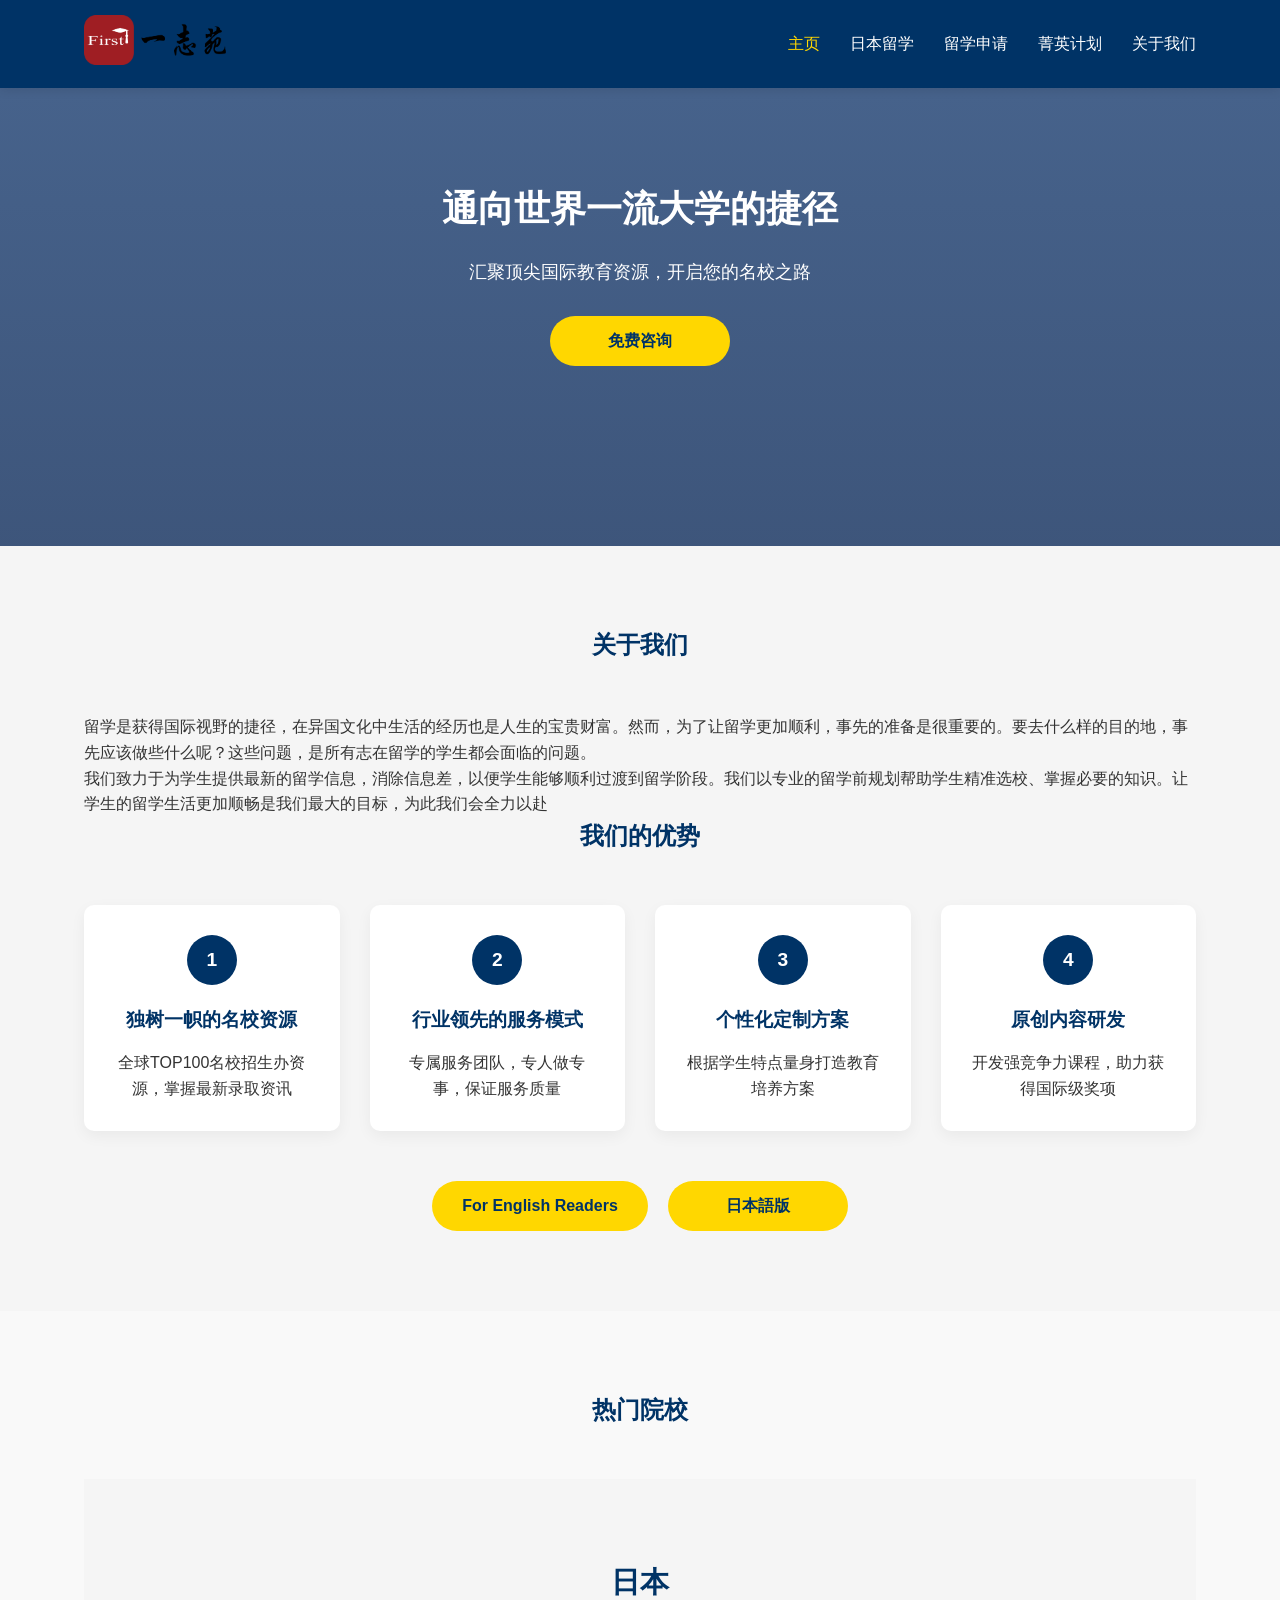
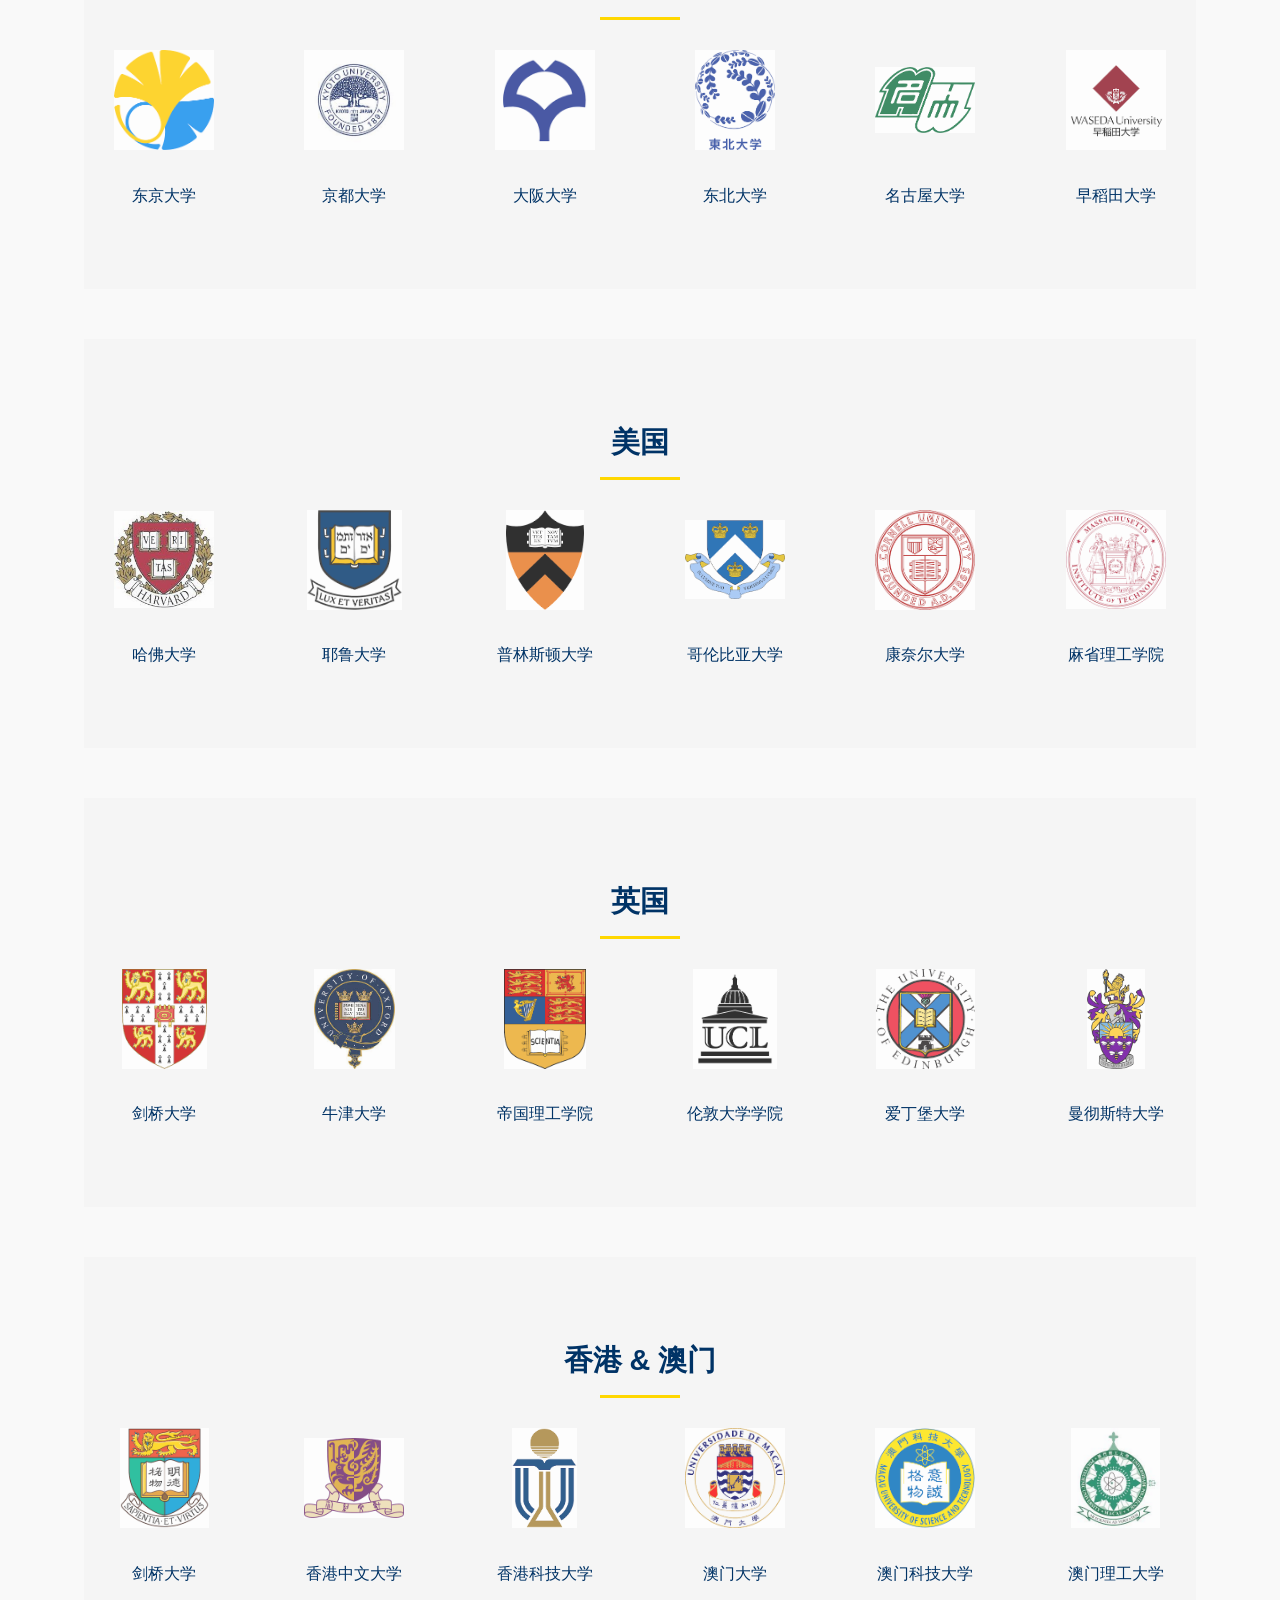
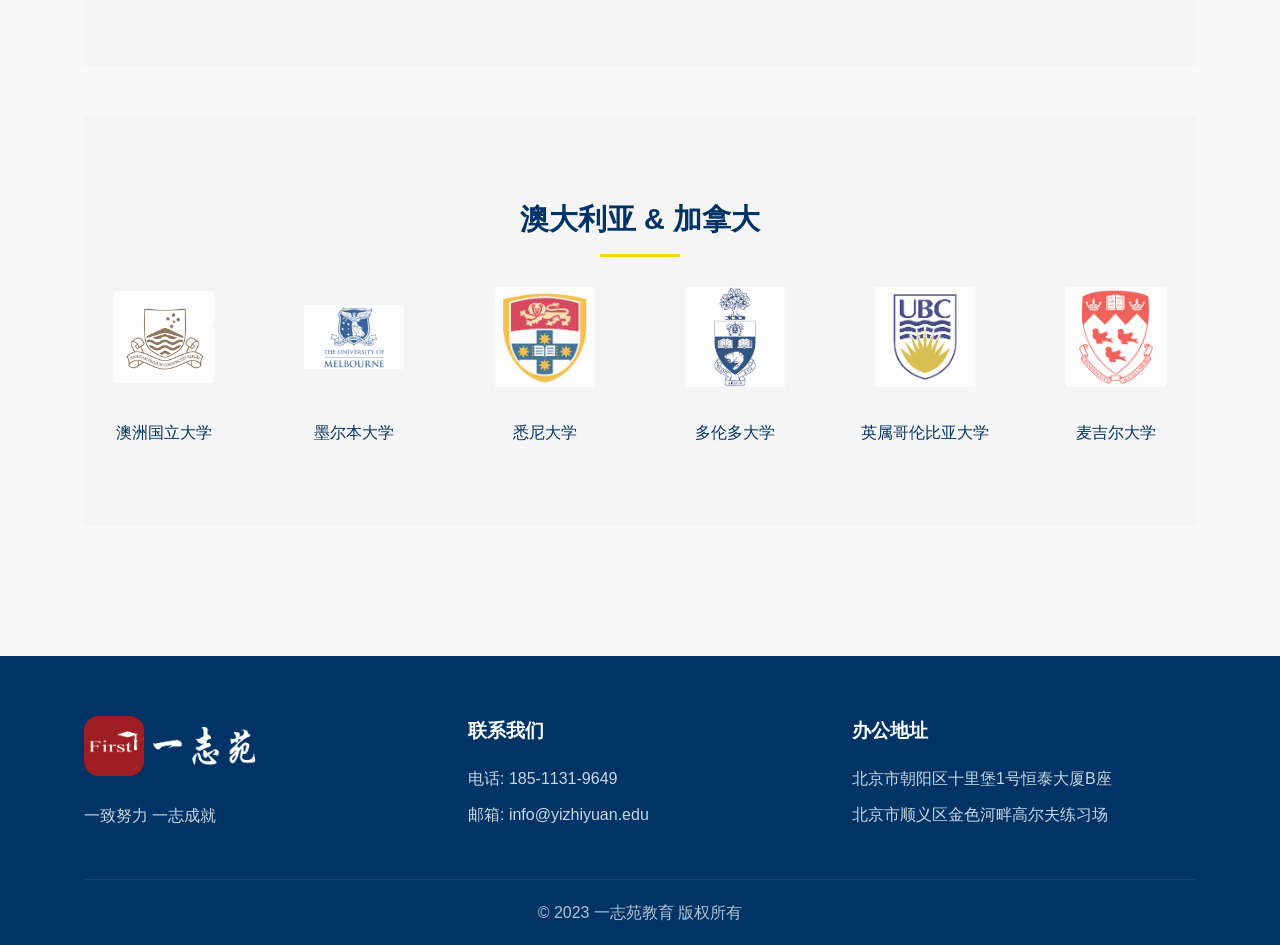
<file: index.html>
<!DOCTYPE html>
<html lang="zh-CN">
<head>
    <meta charset="UTF-8">
    <meta name="viewport" content="width=device-width, initial-scale=1.0">
    <title>一志苑教育 - 通向世界一流大学的捷径</title>
    <link rel="stylesheet" href="styles.css">
</head>
<body>
    <!-- 导航栏 -->
    <nav class="navbar">
        <div class="container">
            <a href="index.html" class="logo">
                <img src="images/logo.png" alt="一志苑教育">
            </a>
            <ul class="nav-links">
                <li><a href="index.html" class="active">主页</a></li>
                <li><a href="japan.html">日本留学</a></li>
                <li><a href="application.html">留学申请</a></li>
                <li><a href="elite.html">菁英计划</a></li>
                <li><a href="about.html">关于我们</a></li>           
            </ul>
        </div>
    </nav>

    <!-- 英雄区域 -->
    <section class="hero">
        <div class="container">
            <h1>通向世界一流大学的捷径</h1>
            <p>汇聚顶尖国际教育资源，开启您的名校之路</p>
            <a href="about.html#contact-section" class="cta-button">免费咨询</a>
        </div>
    </section>

    <!-- 服务优势 -->
    <section class="advantages">
        <div class="container">
        <h2>关于我们</h2>  
        <p>留学是获得国际视野的捷径，在异国文化中生活的经历也是人生的宝贵财富。然而，为了让留学更加顺利，事先的准备是很重要的。要去什么样的目的地，事先应该做些什么呢？这些问题，是所有志在留学的学生都会面临的问题。</p>
        <p>我们致力于为学生提供最新的留学信息，消除信息差，以便学生能够顺利过渡到留学阶段。我们以专业的留学前规划帮助学生精准选校、掌握必要的知识。让学生的留学生活更加顺畅是我们最大的目标，为此我们会全力以赴</p>
            <h2>我们的优势</h2>
            <div class="advantage-grid">
                <div class="advantage-item">
                    <div class="icon">1</div>
                    <h3>独树一帜的名校资源</h3>
                    <p>全球TOP100名校招生办资源，掌握最新录取资讯</p>
                </div>
                <div class="advantage-item">
                    <div class="icon">2</div>
                    <h3>行业领先的服务模式</h3>
                    <p>专属服务团队，专人做专事，保证服务质量</p>
                </div>
                <div class="advantage-item">
                    <div class="icon">3</div>
                    <h3>个性化定制方案</h3>
                    <p>根据学生特点量身打造教育培养方案</p>
                </div>
                <div class="advantage-item">
                    <div class="icon">4</div>
                    <h3>原创内容研发</h3>
                    <p>开发强竞争力课程，助力获得国际级奖项</p>
                </div>
            </div>

            <div class="advantages-cta">
            <a href="about.html#about-content-eng" class="cta-button">For English Readers</a>
            <a href="about.html#about-content-jap" class="cta-button">日本語版</a>
        </div>
        </div>
    </section>


    <!-- 合作院校 -->
<section class="universities">
    <div class="container">
        <h2>热门院校</h2>
        
        <!-- 日本院校 -->
        <div class="country-section">
            <h3 class="country-title">日本</h3>
            <div class="university-grid">
                <div class="university-item">
                    <img src="images/tokyo.png" alt="东京大学">
                    <p>东京大学</p>
                </div>
                <div class="university-item">
                    <img src="images/kyoto.png" alt="京都大学">
                    <p>京都大学</p>
                </div>
                <div class="university-item">
                    <img src="images/osaka.png" alt="大阪大学">
                    <p>大阪大学</p>
                </div>
                <div class="university-item">
                    <img src="images/tohoku.png" alt="东北大学">
                    <p>东北大学</p>
                </div>
                <div class="university-item">
                    <img src="images/nagoya.png" alt="名古屋大学">
                    <p>名古屋大学</p>
                </div>

                <div class="university-item">
                    <img src="images/waseda.png" alt="早稻田大学">
                    <p>早稻田大学</p>
                </div>
                <!-- 更多日本院校... -->
            </div>
        </div>


        <!-- 美国院校 -->
        <div class="country-section">
            <h3 class="country-title">美国</h3>
            <div class="university-grid">
                <div class="university-item">
                    <img src="images/harvard.png" alt="哈佛大学">
                    <p>哈佛大学</p>
                </div>
                <div class="university-item">
                    <img src="images/yale.png" alt="耶鲁大学">
                    <p>耶鲁大学</p>
                </div>
                <div class="university-item">
                    <img src="images/princeton.png" alt="普林斯顿大学">
                    <p>普林斯顿大学</p>
                </div>
                <div class="university-item">
                    <img src="images/columbia.png" alt="哥伦比亚大学">
                    <p>哥伦比亚大学</p>
                </div>
                <div class="university-item">
                    <img src="images/cornell.png" alt="康奈尔大学">
                    <p>康奈尔大学</p>
                </div>

                <div class="university-item">
                    <img src="images/mit.png" alt="麻省理工学院">
                    <p>麻省理工学院</p>
                </div>
                <!-- 更多美国院校... -->
            </div>
        </div>
        
        <!-- 英国院校 -->
        <div class="country-section">
            <h3 class="country-title">英国</h3>
            <div class="university-grid">
                <div class="university-item">
                    <img src="images/cambridge.png" alt="剑桥大学">
                    <p>剑桥大学</p>
                </div>
                <div class="university-item">
                    <img src="images/oxford.png" alt="牛津大学">
                    <p>牛津大学</p>
                </div>
                <div class="university-item">
                    <img src="images/imperial.png" alt="帝国理工学院">
                    <p>帝国理工学院</p>
                </div>
                <div class="university-item">
                    <img src="images/ucl.png" alt="伦敦大学学院">
                    <p>伦敦大学学院</p>
                </div>

                <div class="university-item">
                    <img src="images/edinburgh.png" alt="爱丁堡大学">
                    <p>爱丁堡大学</p>
                </div>

                <div class="university-item">
                    <img src="images/manchester.png" alt="曼彻斯特大学">
                    <p>曼彻斯特大学</p>
                </div>
                <!-- 更多英国院校... -->
            </div>
        </div>
        
        <!-- 港澳院校 -->
        <div class="country-section">
            <h3 class="country-title">香港 & 澳门</h3>
            <div class="university-grid">
                <div class="university-item">
                    <img src="images/hku.png" alt="香港大学">
                    <p>剑桥大学</p>
                </div>
                <div class="university-item">
                    <img src="images/cuhk.png" alt="香港中文大学">
                    <p>香港中文大学</p>
                </div>
                <div class="university-item">
                    <img src="images/hkust.png" alt="香港科技大学">
                    <p>香港科技大学</p>
                </div>
                <div class="university-item">
                    <img src="images/macau.png" alt="澳门大学">
                    <p>澳门大学</p>
                </div>

                <div class="university-item">
                    <img src="images/must.png" alt="澳门科技大学">
                    <p>澳门科技大学</p>
                </div>

                <div class="university-item">
                    <img src="images/mpu.png" alt="澳门理工大学">
                    <p>澳门理工大学</p>
                </div>
                <!-- 更多港澳院校... -->
            </div>
        </div>
        <!-- 其他国家院校部分类似 -->

        <!-- 澳加院校 -->
        <div class="country-section">
            <h3 class="country-title">澳大利亚 & 加拿大</h3>
            <div class="university-grid">
                <div class="university-item">
                    <img src="images/australian.png" alt="澳洲国立大学">
                    <p>澳洲国立大学</p>
                </div>
                <div class="university-item">
                    <img src="images/melbourne.png" alt="墨尔本大学">
                    <p>墨尔本大学</p>
                </div>
                <div class="university-item">
                    <img src="images/sydney.png" alt="悉尼大学">
                    <p>悉尼大学</p>
                </div>
                <div class="university-item">
                    <img src="images/toronto.png" alt="多伦多大学">
                    <p>多伦多大学</p>
                </div>

                <div class="university-item">
                    <img src="images/ubc.png" alt="英属哥伦比亚大学">
                    <p>英属哥伦比亚大学</p>
                </div>

                <div class="university-item">
                    <img src="images/mcgill.png" alt="麦吉尔大学">
                    <p>麦吉尔大学</p>
                </div>
                <!-- 更多澳加院校... -->
            </div>
        </div>

    </div>
</section>


    <!-- 底部 -->
    <footer class="footer">
        <div class="container">
            <div class="footer-content">
                <div class="footer-section">
                    <img src="images/logo-white.png" alt="一志苑教育" class="footer-logo">
                    <p>一致努力 一志成就</p>
                </div>
                <div class="footer-section">
                    <h3>联系我们</h3>
                    <p>电话: 185-1131-9649</p>
                    <p>邮箱: info@yizhiyuan.edu</p>
                </div>
                <div class="footer-section">
                    <h3>办公地址</h3>
                    <p>北京市朝阳区十里堡1号恒泰大厦B座</p>
                    <p>北京市顺义区金色河畔高尔夫练习场</p>
                </div>
            </div>
            <div class="copyright">
                <p>&copy; 2023 一志苑教育 版权所有</p>
            </div>
        </div>
    </footer>

    <script src="script.js"></script>
</body>
</html>
</file>
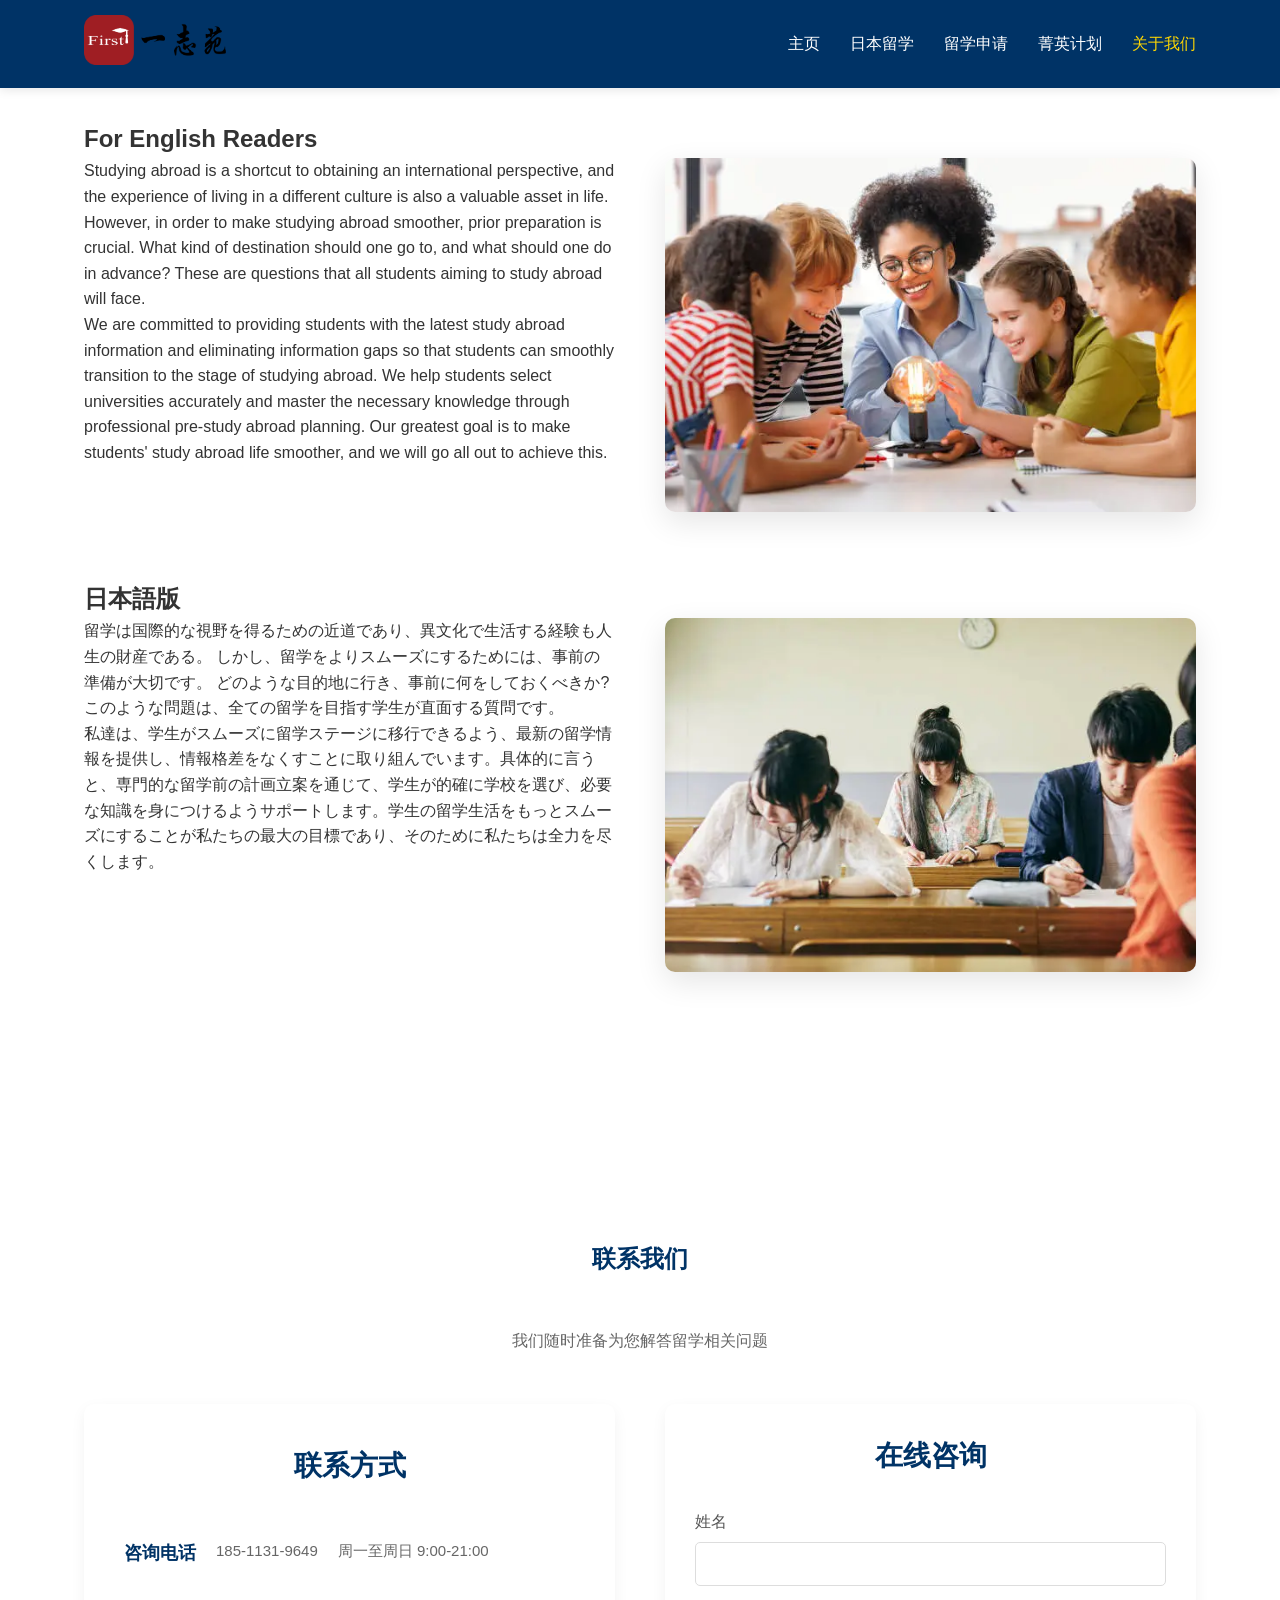
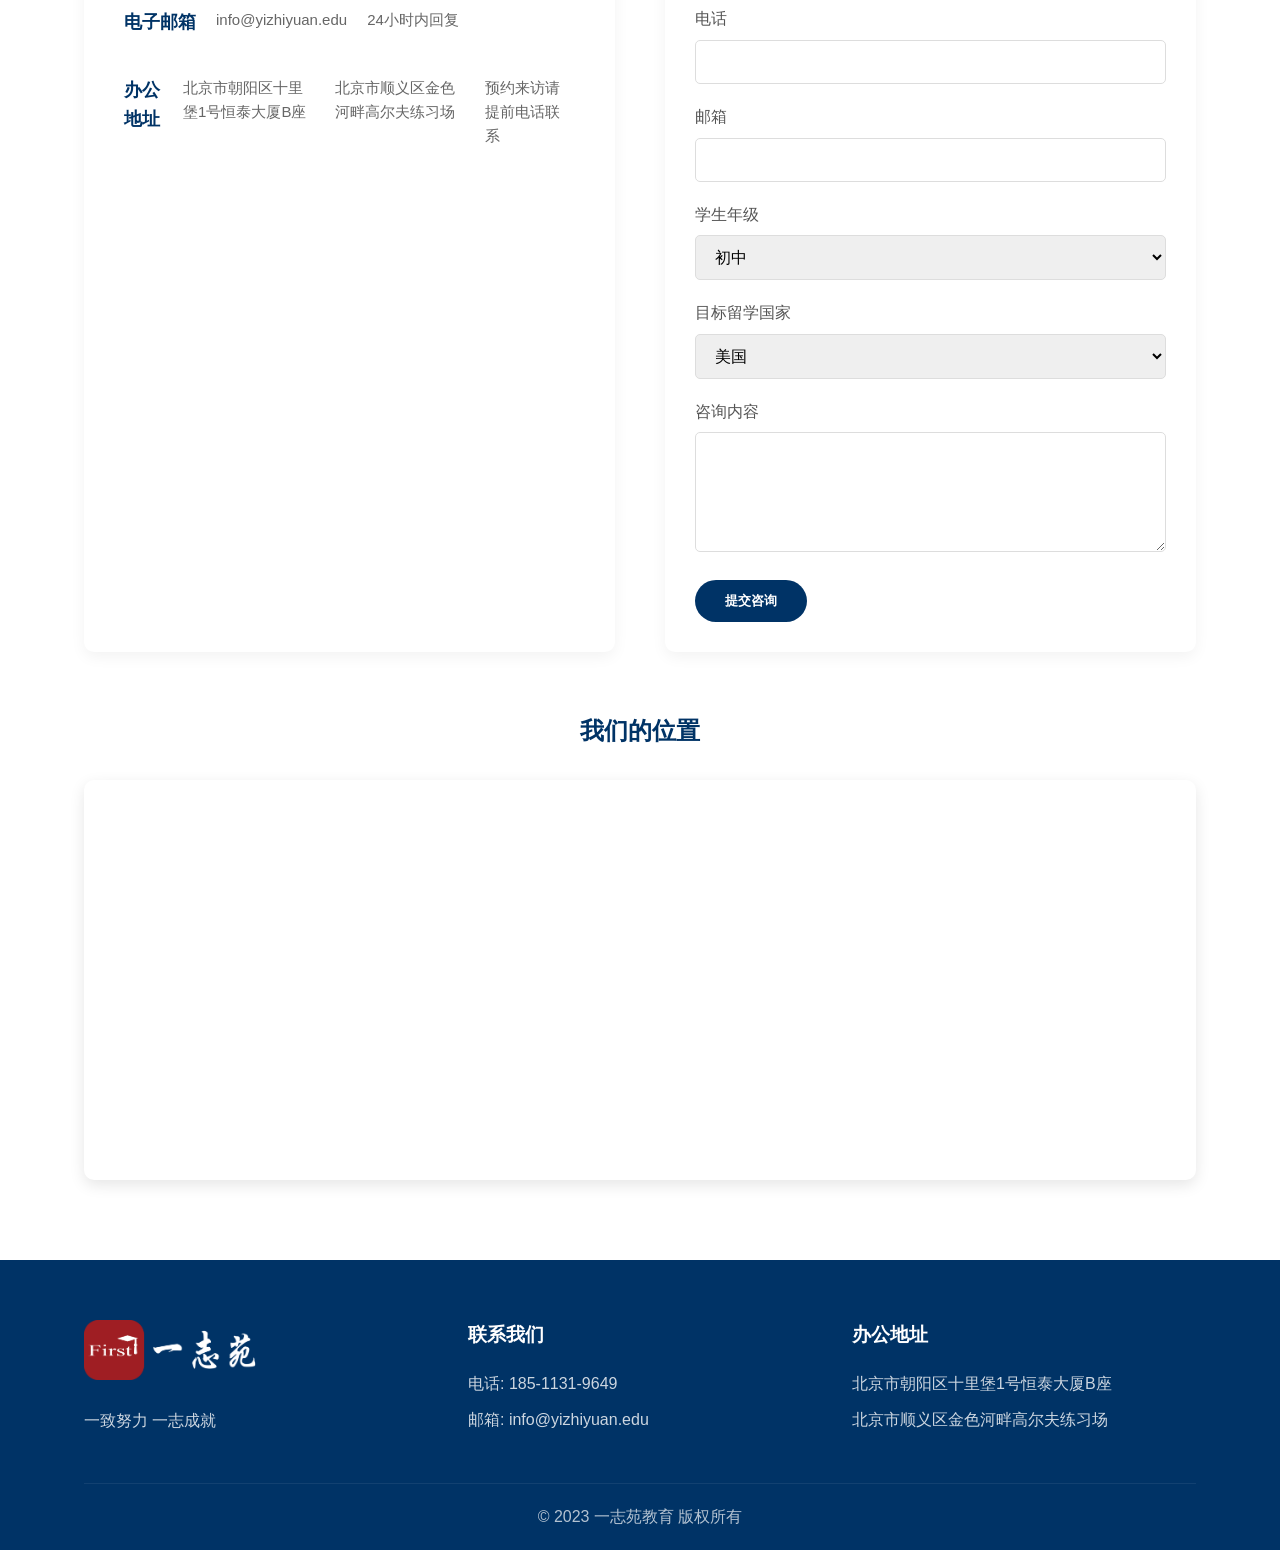
<file: about.html>
<!DOCTYPE html>
<html lang="zh-CN">
<head>
    <meta charset="UTF-8">
    <meta name="viewport" content="width=device-width, initial-scale=1.0">
    <title>关于我们 - 一志苑教育</title>
    <link rel="stylesheet" href="styles.css">
</head>
<body>
    <!-- 导航栏与首页相同 -->
     <nav class="navbar">
        <div class="container">
            <a href="index.html" class="logo">
                <img src="images/logo.png" alt="一志苑教育">
            </a>
            <ul class="nav-links">
                <li><a href="index.html">主页</a></li>
                <li><a href="japan.html">日本留学</a></li>
                <li><a href="application.html">留学申请</a></li>
                <li><a href="elite.html">菁英计划</a></li>
                <li><a href="about.html" class="active">关于我们</a></li>   
            </ul>
        </div>
    </nav>

    <!-- 关于我们内容 -->
    <section class="about-section" >
        <div class="container">
            <h1  id="about-content-eng">For English Readers</h1>
            <div class="about-content">
                <div class="about-text">
                    <p>Studying abroad is a shortcut to obtaining an international perspective, and the experience of living in a different culture is also a valuable asset in life. However, in order to make studying abroad smoother, prior preparation is crucial. What kind of destination should one go to, and what should one do in advance? These are questions that all students aiming to study abroad will face.</p>
                    <p>We are committed to providing students with the latest study abroad information and eliminating information gaps so that students can smoothly transition to the stage of studying abroad. We help students select universities accurately and master the necessary knowledge through professional pre-study abroad planning. Our greatest goal is to make students' study abroad life smoother, and we will go all out to achieve this.</p>
                </div>
                <div class="about-image">
                    <img src="images/about-us.jpg">
                </div>

            </div>
            
            <h1 id="about-content-jap">日本語版</h1>
            <div class="about-content" >
                <div class="about-text">
                    <p>留学は国際的な視野を得るための近道であり、異文化で生活する経験も人生の財産である。 しかし、留学をよりスムーズにするためには、事前の準備が大切です。 どのような目的地に行き、事前に何をしておくべきか? このような問題は、全ての留学を目指す学生が直面する質問です。</p>
                    <p>私達は、学生がスムーズに留学ステージに移行できるよう、最新の留学情報を提供し、情報格差をなくすことに取り組んでいます。具体的に言うと、専門的な留学前の計画立案を通じて、学生が的確に学校を選び、必要な知識を身につけるようサポートします。学生の留学生活をもっとスムーズにすることが私たちの最大の目標であり、そのために私たちは全力を尽くします。</p>
                </div>
                <div class="about-image">
                    <img src="images/about-jap.jpg">
                </div>
            </div>

            <!-- 我们的团队 
            <div class="team-section">
                <h2>我们的团队</h2>
                <div class="team-grid">
                    <div class="team-member">
                        <img src="images/team1.jpg" alt="招生顾问">
                        <h3>名校招生顾问</h3>
                        <p>来自世界顶尖大学的招生官，深谙名校录取标准</p>
                    </div>
                    <div class="team-member">
                        <img src="images/team2.jpg" alt="学术导师">
                        <h3>学术导师</h3>
                        <p>常春藤盟校教授，为学生提供专业学术指导</p>
                    </div>
                    <div class="team-member">
                        <img src="images/team3.jpg" alt="规划专家">
                        <h3>教育规划专家</h3>
                        <p>10+年国际教育经验，量身定制升学方案</p>
                    </div>
                </div>
            </div>
        </div>
            -->
       
    </section>


    <section class="contact-section" id="contact-section">
        <div class="container">
            <h2>联系我们</h2>
            <p class="subtitle">我们随时准备为您解答留学相关问题</p>
            
            <div class="contact-content">
                <div class="contact-info">
                    <h2>联系方式</h2>
                    <div class="info-item">
                        <h3>咨询电话</h3>
                        <p>185-1131-9649</p>
                        <p>周一至周日 9:00-21:00</p>
                    </div>
                    <div class="info-item">
                        <h3>电子邮箱</h3>
                        <p>info@yizhiyuan.edu</p>
                        <p>24小时内回复</p>
                    </div>
                    <div class="info-item">
                        <h3>办公地址</h3>
                        <p>北京市朝阳区十里堡1号恒泰大厦B座</p>
                        <p>北京市顺义区金色河畔高尔夫练习场</p>
                        <p>预约来访请提前电话联系</p>
                    </div>
                </div>
                
                <div class="contact-form">
                    <h2>在线咨询</h2>
                    <form id="consultation-form">
                        <div class="form-group">
                            <label for="name">姓名</label>
                            <input type="text" id="name" name="name" required>
                        </div>
                        <div class="form-group">
                            <label for="phone">电话</label>
                            <input type="tel" id="phone" name="phone" required>
                        </div>
                        <div class="form-group">
                            <label for="email">邮箱</label>
                            <input type="email" id="email" name="email" required>
                        </div>
                        <div class="form-group">
                            <label for="student-grade">学生年级</label>
                            <select id="student-grade" name="student-grade">
                                <option value="junior-high">初中</option>
                                <option value="high-school">高中</option>
                                <option value="university">大学</option>
                                <option value="graduate">研究生</option>
                            </select>
                        </div>
                        <div class="form-group">
                            <label for="target-country">目标留学国家</label>
                            <select id="target-country" name="target-country">
                                <option value="usa">美国</option>
                                <option value="uk">英国</option>
                                <option value="canada">加拿大</option>
                                <option value="australia">澳大利亚</option>
                                <option value="others">其他</option>
                            </select>
                        </div>
                        <div class="form-group">
                            <label for="message">咨询内容</label>
                            <textarea id="message" name="message" rows="4"></textarea>
                        </div>
                        <button type="submit" class="submit-button">提交咨询</button>
                    </form>
                </div>
            </div>
            
            <div class="map-section">
                <h2>我们的位置</h2>
                <div class="map-container">
                    <iframe src="https://maps.google.com/maps?q=北京市朝阳区十里堡1号恒泰大厦B座&output=embed" frameborder="0" style="border:0" allowfullscreen></iframe>
                </div>
            </div>
        </div>
        
    </section>

    


    <!-- 底部与首页相同 -->
     <footer class="footer">
        <div class="container">
            <div class="footer-content">
                <div class="footer-section">
                    <img src="images/logo-white.png" alt="一志苑教育" class="footer-logo">
                    <p>一致努力 一志成就</p>
                </div>
                <div class="footer-section">
                    <h3>联系我们</h3>
                    <p>电话: 185-1131-9649</p>
                    <p>邮箱: info@yizhiyuan.edu</p>
                </div>
                <div class="footer-section">
                    <h3>办公地址</h3>
                    <p>北京市朝阳区十里堡1号恒泰大厦B座</p>
                    <p>北京市顺义区金色河畔高尔夫练习场</p>
                </div>
            </div>
            <div class="copyright">
                <p>&copy; 2023 一志苑教育 版权所有</p>
            </div>
        </div>
    </footer>
</body>
</html>
</file>
<file: styles.css>
/* 新增目标院校样式 */
.universities {
    padding: 80px 0;
    background-color: #f5f9ff;
}

.university-tabs {
    display: flex;
    justify-content: center;
    margin: 40px 0 30px;
    flex-wrap: wrap;
    gap: 10px;
}

.university-tabs .tab {
    padding: 15px 30px;
    background-color: white;
    border-radius: 50px;
    cursor: pointer;
    display: flex;
    align-items: center;
    gap: 10px;
    font-weight: bold;
    color: #555;
    box-shadow: 0 3px 10px rgba(0,0,0,0.05);
    transition: all 0.3s ease;
}

.university-tabs .tab i {
    font-size: 18px;
}

.university-tabs .tab.active,
.university-tabs .tab:hover {
    background-color: #1a3e72;
    color: white;
}

.university-content {
    display: none;
}

.university-content.active {
    display: block;
}

.university-list {
    display: grid;
    grid-template-columns: repeat(auto-fit, minmax(300px, 1fr));
    gap: 30px;
    margin: 40px 0;
}

.university-card {
    background-color: white;
    border-radius: 10px;
    overflow: hidden;
    box-shadow: 0 5px 15px rgba(0,0,0,0.05);
    transition: transform 0.3s ease;
}

.university-card:hover {
    transform: translateY(-10px);
}

.university-card img {
    width: 100%;
    height: 200px;
    object-fit: cover;
}

.university-info {
    padding: 20px;
}

.university-info h3 {
    color: #1a3e72;
    margin-bottom: 10px;
    font-size: 20px;
}

.university-info p {
    color: #666;
    margin-bottom: 8px;
    font-size: 14px;
}

.university-more {
    text-align: center;
    padding: 20px;
    background-color: white;
    border-radius: 10px;
    margin-top: 30px;
    box-shadow: 0 5px 15px rgba(0,0,0,0.05);
}

/* 联系我们页面样式 */
.contact-main {
    padding: 60px 0;
}

.contact-content {
    display: grid;
    grid-template-columns: 1fr 1fr;
    gap: 50px;
}

.contact-info {
    background-color: white;
    padding: 40px;
    border-radius: 10px;
    box-shadow: 0 5px 15px rgba(0,0,0,0.05);
}

.contact-info h2 {
    color: #1a3e72;
    margin-bottom: 30px;
    font-size: 28px;
}

.info-item {
    display: flex;
    gap: 20px;
    margin-bottom: 25px;
}

.info-item i {
    font-size: 24px;
    color: #f8b500;
    margin-top: 5px;
}

.info-item h3 {
    color: #1a3e72;
    margin-bottom: 5px;
    font-size: 18px;
}

.info-item p {
    color: #666;
    font-size: 15px;
    line-height: 1.6;
}

.contact-form {
    background-color: white;
    padding: 40px;
    border-radius: 10px;
    box-shadow: 0 5px 15px rgba(0,0,0,0.05);
}

.contact-form h2 {
    color: #1a3e72;
    margin-bottom: 30px;
    font-size: 28px;
}

.form-group {
    margin-bottom: 20px;
}

.form-group label {
    display: block;
    margin-bottom: 8px;
    color: #555;
    font-weight: bold;
}

.form-group input,
.form-group select,
.form-group textarea {
    width: 100%;
    padding: 12px 15px;
    border: 1px solid #ddd;
    border-radius: 5px;
    font-size: 16px;
}

.form-group textarea {
    resize: vertical;
    min-height: 120px;
}

.contact-map {
    margin-top: 60px;
}

.contact-map h2 {
    color: #1a3e72;
    margin-bottom: 30px;
    font-size: 28px;
    text-align: center;
}

.map-container {
    border-radius: 10px;
    overflow: hidden;
    box-shadow: 0 5px 15px rgba(0,0,0,0.1);
}

.contact-cta {
    padding: 60px 0;
    background-color: #1a3e72;
    color: white;
}

.cta-box {
    display: flex;
    justify-content: space-between;
    align-items: center;
    max-width: 1000px;
    margin: 0 auto;
}

.cta-text h2 {
    font-size: 28px;
    margin-bottom: 10px;
}

.cta-text p {
    font-size: 16px;
    opacity: 0.8;
}

/* 成功案例页面样式 */
.case-filter {
    padding: 30px 0;
    background-color: #f5f9ff;
}

.filter-options {
    display: flex;
    gap: 20px;
    flex-wrap: wrap;
    align-items: center;
    justify-content: center;
}

.filter-group {
    display: flex;
    align-items: center;
}

.filter-group label {
    margin-right: 10px;
    font-weight: bold;
    color: #555;
}

.filter-group select {
    padding: 10px 15px;
    border: 1px solid #ddd;
    border-radius: 5px;
    min-width: 150px;
}

.case-studies {
    padding: 60px 0;
}

.case-grid {
    display: grid;
    grid-template-columns: repeat(auto-fit, minmax(350px, 1fr));
    gap: 30px;
    margin-top: 40px;
}

.case-card {
    background-color: white;
    border-radius: 10px;
    overflow: hidden;
    box-shadow: 0 5px 15px rgba(0,0,0,0.05);
    transition: transform 0.3s ease;
}

.case-card:hover {
    transform: translateY(-10px);
}

.case-image {
    position: relative;
}

.case-image img {
    width: 100%;
    height: 220px;
    object-fit: cover;
}

.case-tag {
    position: absolute;
    top: 15px;
    right: 15px;
    background-color: #1a3e72;
    color: white;
    padding: 5px 15px;
    border-radius: 50px;
    font-size: 14px;
}

.case-content {
    padding: 25px;
}

.case-content h3 {
    color: #1a3e72;
    margin-bottom: 15px;
    font-size: 20px;
}

.case-meta {
    display: flex;
    gap: 20px;
    margin-bottom: 15px;
    color: #777;
    font-size: 14px;
}

.case-meta i {
    margin-right: 5px;
    color: #f8b500;
}

.case-desc {
    color: #555;
    margin-bottom: 20px;
    font-size: 15px;
    line-height: 1.6;
}

.case-highlights h4 {
    color: #1a3e72;
    margin-bottom: 10px;
    font-size: 16px;
}

.case-highlights ul {
    padding-left: 20px;
    margin-bottom: 20px;
    color: #555;
}

.case-highlights li {
    margin-bottom: 8px;
    font-size: 14px;
}

.btn-small {
    padding: 8px 20px;
    font-size: 14px;
}

.case-pagination {
    display: flex;
    justify-content: center;
    gap: 10px;
    margin-top: 50px;
}

.case-pagination a {
    display: inline-block;
    width: 40px;
    height: 40px;
    line-height: 40px;
    text-align: center;
    border-radius: 50%;
    background-color: #f0f4f9;
    color: #555;
    transition: all 0.3s ease;
}

.case-pagination a.active,
.case-pagination a:hover {
    background-color: #1a3e72;
    color: white;
}

.case-statistics {
    padding: 60px 0;
    background-color: #f5f9ff;
}

.stats-grid {
    display: grid;
    grid-template-columns: repeat(auto-fit, minmax(200px, 1fr));
    gap: 30px;
    margin-top: 40px;
}

.stat-card {
    background-color: white;
    padding: 40px 20px;
    border-radius: 10px;
    text-align: center;
    box-shadow: 0 5px 15px rgba(0,0,0,0.05);
}

.stat-number {
    font-size: 48px;
    font-weight: bold;
    color: #1a3e72;
    margin-bottom: 10px;
}

.stat-title {
    color: #555;
    font-size: 16px;
}

.case-testimonials {
    padding: 60px 0;
}

.testimonial-slider {
    max-width: 800px;
    margin: 40px auto 0;
}

.testimonial {
    display: none;
}

.testimonial.active {
    display: flex;
    gap: 40px;
    align-items: center;
}

.testimonial-image {
    flex: 1;
}

.testimonial-image img {
    width: 100%;
    border-radius: 10px;
    box-shadow: 0 5px 15px rgba(0,0,0,0.1);
}

.testimonial-content {
    flex: 1;
}

.testimonial-content p {
    font-size: 18px;
    line-height: 1.8;
    color: #555;
    margin-bottom: 25px;
    font-style: italic;
    position: relative;
}

.testimonial-content p:before {
    content: "";
    font-size: 60px;
    color: #f8b500;
    position: absolute;
    top: -20px;
    left: -30px;
    opacity: 0.2;
}

.author-name {
    font-weight: bold;
    color: #1a3e72;
    font-size: 18px;
}

.author-school {
    color: #777;
    font-size: 14px;
}

.case-cta {
    padding: 80px 0;
    background-color: #1a3e72;
    color: white;
    text-align: center;
}

.case-cta h2 {
    font-size: 36px;
    margin-bottom: 15px;
}

.case-cta p {
    font-size: 18px;
    margin-bottom: 30px;
    opacity: 0.8;
}

.cta-buttons {
    display: flex;
    justify-content: center;
    gap: 20px;
}
/* 优势部分CTA按钮容器 */
.advantages-cta {
    display: flex;
    justify-content: center;
    gap: 20px;
    margin-top: 50px;
    flex-wrap: wrap;
}

/* 为所有锚点目标添加偏移 */
:target::before {
    content: "";
    display: block;
    height: 80px; /* 与导航栏高度相同 */
    margin: -80px 0 0; /* 负的上边距 */
}

/* 保持原有按钮基础样式，添加悬停效果 */
.cta-button {
    display: inline-block;
    padding: 12px 30px;
    border-radius: 30px;
    text-decoration: none;
    font-weight: bold;
    transition: all 0.3s;
    text-align: center;
    min-width: 180px;
}

.cta-button:hover {
    transform: translateY(-3px);
    box-shadow: 0 5px 15px rgba(0, 0, 0, 0.1);
}


/* 响应式调整 */
@media (max-width: 992px) {
    .contact-content {
        grid-template-columns: 1fr;
    }
    
    .testimonial.active {
        flex-direction: column;
    }
    
    .testimonial-image {
        margin-bottom: 30px;
    }
}

@media (max-width: 768px) {
    .cta-box {
        flex-direction: column;
        text-align: center;
        gap: 20px;
    }
    
    .filter-options {
        flex-direction: column;
        align-items: stretch;
    }
    
    .filter-group {
        flex-direction: column;
        align-items: flex-start;
    }
    
    .filter-group label {
        margin-bottom: 5px;
    }
}

@media (max-width: 576px) {
    .case-grid {
        grid-template-columns: 1fr;
    }
    
    .stats-grid {
        grid-template-columns: 1fr 1fr;
    }
    
    .cta-buttons {
        flex-direction: column;
    }
}/* 基础样式 */
:root {
    --primary-color: #003366;
    --secondary-color: #FFD700;
    --text-color: #333;
    --light-gray: #f5f5f5;
    --white: #ffffff;
    --dark-gray: #666;
}

* {
    margin: 0;
    padding: 0;
    box-sizing: border-box;
}

body {
    font-family: 'Helvetica Neue', Arial, sans-serif;
    color: var(--text-color);
    line-height: 1.6;
}

.container {
    width: 90%;
    max-width: 1200px;
    margin: 0 auto;
    padding: 0 15px;
}

/* 导航栏 */
.navbar {
    background-color: var(--primary-color);
    box-shadow: 0 2px 10px rgba(0, 0, 0, 0.1);
    position: fixed;
    width: 100%;
    z-index: 1000;
    padding: 15px 0;
}

.navbar .container {
    display: flex;
    justify-content: space-between;
    align-items: center;
}

.logo img {
    height: 50px;
}

.nav-links {
    display: flex;
    list-style: none;
}

.nav-links li {
    margin-left: 30px;
}

.nav-links a {
    text-decoration: none;
    color: var(--white);
    font-weight: 500;
    transition: color 0.3s;
}

.nav-links a:hover{
    color: var(--secondary-color);
}

.nav-links a.active {
    color: var(--secondary-color);
}

/* 英雄区域 */
.hero {
            background: linear-gradient(rgba(26, 62, 114, 0.8), rgba(13, 43, 90, 0.8)), url('https://images.unsplash.com/photo-1523050854058-8df90110c9f1?ixlib=rb-1.2.1&auto=format&fit=crop&w=1350&q=80');
            background-size: cover;
            background-position: center;
            color: white;
            text-align: center;
            padding: 180px 20px;
        }

.hero h1 {
            font-size: 36px;
            margin-bottom: 20px;
        }
        
.hero p {
            font-size: 18px;
            max-width: 800px;
            margin: 0 auto 30px;
        }

.cta-button {
    display: inline-block;
    background-color: var(--secondary-color);
    color: var(--primary-color);
    padding: 12px 30px;
    border-radius: 30px;
    text-decoration: none;
    font-weight: bold;
    transition: all 0.3s;
}

.cta-button:hover {
    background-color: var(--white);
    transform: translateY(-3px);
}

/* 优势部分 */
.advantages {
    padding: 80px 0;
    background-color: var(--light-gray);
}

.advantages h2 {
    text-align: center;
    margin-bottom: 50px;
    color: var(--primary-color);
}

.advantage-grid {
    display: grid;
    grid-template-columns: repeat(auto-fit, minmax(250px, 1fr));
    gap: 30px;
}

.advantage-item {
    background-color: var(--white);
    padding: 30px;
    border-radius: 10px;
    box-shadow: 0 5px 15px rgba(0, 0, 0, 0.05);
    text-align: center;
    transition: transform 0.3s;
}

.advantage-item:hover {
    transform: translateY(-10px);
}

.advantage-item .icon {
    background-color: var(--primary-color);
    color: var(--white);
    width: 50px;
    height: 50px;
    line-height: 50px;
    border-radius: 50%;
    margin: 0 auto 20px;
    font-weight: bold;
    font-size: 1.2rem;
}

.advantage-item h3 {
    margin-bottom: 15px;
    color: var(--primary-color);
}

/* 合作院校 */
.universities {
    padding: 80px 0;
}

.universities h2 {
    text-align: center;
    margin-bottom: 50px;
    color: var(--primary-color);
}

.university-tabs {
    display: flex;
    justify-content: center;
    margin-bottom: 30px;
    flex-wrap: wrap;
}

.tab-button {
    padding: 10px 20px;
    margin: 0 10px 10px 0;
    background: none;
    border: 2px solid var(--primary-color);
    color: var(--primary-color);
    border-radius: 30px;
    cursor: pointer;
    transition: all 0.3s;
    font-weight: 500;
}

.tab-button:hover, .tab-button.active {
    background-color: var(--primary-color);
    color: var(--white);
}



.tab-content.active {
    display: block;
}

.university-logos {
    display: flex;
    justify-content: center;
    flex-wrap: wrap;
    gap: 30px;
    margin-bottom: 30px;
}

.university-logos img {
    height: 60px;
    filter: grayscale(100%);
    opacity: 0.7;
    transition: all 0.3s;
}

.university-logos img:hover {
    filter: grayscale(0);
    opacity: 1;
}


/* 合作院校部分 */
.universities {
    padding: 80px 0;
    background-color: #f9f9f9;
}

.country-section {
    margin-bottom: 50px;
}

.country-title {
    text-align: center;
    margin-bottom: 30px;
    color: var(--primary-color);
    font-size: 1.8rem;
    position: relative;
    padding-bottom: 15px;
}

.country-title::after {
    content: "";
    position: absolute;
    bottom: 0;
    left: 50%;
    transform: translateX(-50%);
    width: 80px;
    height: 3px;
    background-color: var(--secondary-color);
}

.university-grid {
    display: grid;
    grid-template-columns: repeat(auto-fill, minmax(150px, 1fr));
    gap: 30px;
    justify-items: center;
}

.university-item {
    text-align: center;
    transition: transform 0.3s;
}

.university-item:hover {
    transform: translateY(-5px);
}

.university-item img {
    width: 100px;
    height: 100px;
    object-fit: contain;
    margin-bottom: 15px;
    filter: grayscale(0);
    opacity: 0.8;
    transition: all 0.3s;
}

.university-item:hover img {
    filter: grayscale(0);
    opacity: 1;
}

.university-item p {
    font-weight: 500;
    color: var(--primary-color);
    margin-top: 10px;
}

/* 响应式调整 */
@media (max-width: 768px) {
    .university-grid {
        grid-template-columns: repeat(auto-fill, minmax(120px, 1fr));
        gap: 20px;
    }
    
    .university-item img {
        width: 80px;
        height: 80px;
    }
}

@media (max-width: 480px) {
    .university-grid {
        grid-template-columns: repeat(auto-fill, minmax(100px, 1fr));
        gap: 15px;
    }
    
    .university-item img {
        width: 60px;
        height: 60px;
    }
    
    .university-item p {
        font-size: 0.9rem;
    }
}

/* 页脚 */
.footer {
    background-color: var(--primary-color);
    color: var(--white);
    padding: 60px 0 20px;
}

.footer-content {
    display: grid;
    grid-template-columns: repeat(auto-fit, minmax(250px, 1fr));
    gap: 40px;
    margin-bottom: 40px;
}

.footer-logo {
    height: 60px;
    margin-bottom: 20px;
}

.footer-section h3 {
    margin-bottom: 20px;
    font-size: 1.2rem;
}

.footer-section p {
    margin-bottom: 10px;
    opacity: 0.8;
}

.copyright {
    text-align: center;
    padding-top: 20px;
    border-top: 1px solid rgba(255, 255, 255, 0.1);
    opacity: 0.7;
}

/* 关于我们页面 */
.about-section {
    padding: 120px 0 80px;
}

.about-content {
    display: grid;
    grid-template-columns: 1fr 1fr;
    gap: 50px;
    margin-bottom: 60px;
}

.about-text h3 {
    margin: 30px 0 15px;
    color: var(--primary-color);
}

.about-image img {
    width: 100%;
    border-radius: 10px;
    box-shadow: 0 10px 30px rgba(0, 0, 0, 0.1);
}

.team-section {
    margin-top: 60px;
}

.team-section h2 {
    text-align: center;
    margin-bottom: 50px;
    color: var(--primary-color);
}

.team-grid {
    display: grid;
    grid-template-columns: repeat(auto-fit, minmax(300px, 1fr));
    gap: 30px;
}

.team-member {
    background-color: var(--white);
    border-radius: 10px;
    overflow: hidden;
    box-shadow: 0 5px 15px rgba(0, 0, 0, 0.05);
    text-align: center;
    padding-bottom: 30px;
}

.team-member img {
    width: 100%;
    height: 250px;
    object-fit: cover;
    margin-bottom: 20px;
}

.team-member h3 {
    color: var(--primary-color);
    margin-bottom: 10px;
}

/* 成功案例页面 */
.success-section {
    padding: 120px 0 80px;
}

.subtitle {
    text-align: center;
    margin-bottom: 50px;
    color: var(--dark-gray);
}

.case-filter {
    display: flex;
    justify-content: center;
    margin-bottom: 40px;
    flex-wrap: wrap;
}

.filter-button {
    padding: 8px 20px;
    margin: 0 10px 10px 0;
    background: none;
    border: 1px solid var(--primary-color);
    color: var(--primary-color);
    border-radius: 30px;
    cursor: pointer;
    transition: all 0.3s;
}

.filter-button:hover, .filter-button.active {
    background-color: var(--primary-color);
    color: var(--white);
}

.case-studies {
    display: grid;
    grid-template-columns: 1fr;
    gap: 40px;
}

.case-study {
    display: grid;
    grid-template-columns: 1fr 2fr;
    gap: 30px;
    background-color: var(--white);
    border-radius: 10px;
    overflow: hidden;
    box-shadow: 0 5px 15px rgba(0, 0, 0, 0.05);
    padding: 30px;
}

.case-image img {
    width: 100%;
    height: 200px;
    object-fit: cover;
    border-radius: 5px;
}

.case-meta {
    color: var(--dark-gray);
    margin-bottom: 15px;
    font-size: 0.9rem;
}

.read-more {
    color: var(--primary-color);
    text-decoration: none;
    font-weight: 500;
    display: inline-block;
    margin-top: 15px;
}

.read-more:hover {
    text-decoration: underline;
}

.statistics {
    display: grid;
    grid-template-columns: repeat(auto-fit, minmax(150px, 1fr));
    gap: 30px;
    margin-top: 60px;
    text-align: center;
}

.stat-item h4 {
    font-size: 2.5rem;
    color: var(--primary-color);
    margin-bottom: 10px;
}

/* 联系我们页面 */
.contact-section {
    padding: 120px 0 80px;
}

.contact-section h2 {
    text-align: center;
    margin-bottom: 50px;
    color: var(--primary-color);
}

.contact-content {
    display: grid;
    grid-template-columns: 1fr 1fr;
    gap: 50px;
    margin-bottom: 60px;
}

.info-item {
    margin-bottom: 30px;
}

.info-item h3 {
    color: var(--primary-color);
    margin-bottom: 10px;
}

.contact-form {
    background-color: var(--white);
    padding: 30px;
    border-radius: 10px;
    box-shadow: 0 5px 15px rgba(0, 0, 0, 0.05);
}

.contact-form h2 {
    margin-bottom: 30px;
    color: var(--primary-color);
}

.form-group {
    margin-bottom: 20px;
}

.form-group label {
    display: block;
    margin-bottom: 8px;
    font-weight: 500;
}

.form-group input,
.form-group select,
.form-group textarea {
    width: 100%;
    padding: 12px 15px;
    border: 1px solid #ddd;
    border-radius: 5px;
    font-family: inherit;
}

.form-group textarea {
    resize: vertical;
    min-height: 120px;
}

.submit-button {
    background-color: var(--primary-color);
    color: var(--white);
    border: none;
    padding: 12px 30px;
    border-radius: 30px;
    cursor: pointer;
    font-weight: bold;
    transition: background-color 0.3s;
}

.submit-button:hover {
    background-color: #002244;
}

.map-section {
    margin-top: 60px;
}

.map-section h2 {
    text-align: center;
    margin-bottom: 30px;
    color: var(--primary-color);
}

.map-container {
    height: 400px;
    border-radius: 10px;
    overflow: hidden;
    box-shadow: 0 5px 15px rgba(0, 0, 0, 0.1);
}

.map-container iframe {
    width: 100%;
    height: 100%;
    border: none;
}

/* 日本留学项目部分样式 */
.programs-section {
    padding: 60px 0;
    background-color: #fff;
}

.container {
    max-width: 1200px;
    margin: 0 auto;
    padding: 0 20px;
}

.section-title {
    text-align: center;
    margin-bottom: 40px;
    color: #333;
    font-size: 32px;
    font-weight: 600;
}

.program-row {
    display: flex;
    justify-content: space-between;
    align-items: center;
    border-radius: 8px;
    padding: 30px;
    margin-bottom: 20px;
    box-shadow: 0 2px 10px rgba(0, 0, 0, 0.05);
    transition: transform 0.3s ease, box-shadow 0.3s ease;
}

.program-row:hover {
    transform: translateY(-3px);
    box-shadow: 0 5px 15px rgba(0, 0, 0, 0.1);
}

.program-content {
    flex: 1;
    padding-right: 30px;
}

.program-content h3 {
    color: #2c5b96;
    font-size: 24px;
    margin-top: 0;
    margin-bottom: 15px;
}

.program-content ul {
    list-style: none;
    padding: 0;
    margin: 0;
}

.program-content li {
    padding: 8px 0;
    line-height: 1.6;
    position: relative;
    padding-left: 20px;
}

.program-content li:before {
    content: "•";
    color: #2c5b96;
    font-weight: bold;
    position: absolute;
    left: 0;
}

.program-cta {
    flex-shrink: 0;
    text-align: center;
    min-width: 180px;
}



/* 留学申请页面特定样式 */
.country-section {
    padding: 80px 0;
    background-color: var(--light-gray);
}

.country-grid {
    display: grid;
    grid-template-columns: repeat(auto-fit, minmax(300px, 1fr));
    gap: 30px;
    margin-top: 40px;
}

.country-card {
    background-color: var(--white);
    border-radius: 10px;
    overflow: hidden;
    box-shadow: 0 5px 15px rgba(0,0,0,0.05);
    transition: transform 0.3s;
}

.country-card:hover {
    transform: translateY(-10px);
}

.country-card img {
    width: 100%;
    height: 200px;
    object-fit: cover;
}

.country-info {
    padding: 25px;
}

.country-info h3 {
    color: var(--primary-color);
    margin-bottom: 15px;
}

.country-info li {
    margin-bottom: 8px;
}

.process-section {
    padding: 80px 0;
}

.process-steps {
    display: grid;
    grid-template-columns: repeat(auto-fit, minmax(200px, 1fr));
    gap: 30px;
    margin-top: 50px;
}

.step {
    text-align: center;
    padding: 30px 20px;
    background-color: var(--white);
    border-radius: 10px;
    box-shadow: 0 5px 15px rgba(0,0,0,0.05);
}

.step-number {
    width: 50px;
    height: 50px;
    background-color: var(--primary-color);
    color: var(--white);
    border-radius: 50%;
    display: flex;
    align-items: center;
    justify-content: center;
    font-size: 1.5rem;
    font-weight: bold;
    margin: 0 auto 20px;
}

/* 菁英计划页面特定样式 */
.elite-hero {
    background: linear-gradient(rgba(0, 51, 102, 0.8), rgba(0, 51, 102, 0.8)), url('../images/elite-bg.jpg');
}

.elite-intro {
    padding: 80px 0;
    text-align: center;
}

.intro-text {
    max-width: 800px;
    margin: 0 auto 50px;
    font-size: 1.1rem;
}

.elite-features {
    display: grid;
    grid-template-columns: repeat(auto-fit, minmax(250px, 1fr));
    gap: 30px;
    margin-top: 50px;
}

.feature-card {
    background-color: var(--white);
    padding: 40px 30px;
    border-radius: 10px;
    box-shadow: 0 5px 15px rgba(0,0,0,0.05);
    text-align: center;
}

.feature-icon {
    font-size: 2.5rem;
    margin-bottom: 20px;
}

.feature-card h3 {
    color: var(--primary-color);
    margin-bottom: 15px;
}

.elite-services {
    padding: 80px 0;
    background-color: var(--light-gray);
}

.service-content {
    background-color: var(--white);
    padding: 40px;
    border-radius: 10px;
    margin-top: 30px;
}

.service-content h3 {
    color: var(--primary-color);
    margin-bottom: 25px;
}

.service-content li {
    margin-bottom: 15px;
    line-height: 1.6;
}

.service-content strong {
    color: var(--primary-color);
}

.elite-cta {
    display: flex;
    justify-content: center;
    gap: 20px;
    margin-top: 50px;
}

/* 响应式调整 */
@media (max-width: 768px) {
    .program-content {
        grid-template-columns: 1fr;
    }
    
    .country-grid {
        grid-template-columns: 1fr;
    }
    
    .elite-cta {
        flex-direction: column;
        align-items: center;
    }
}
/* 响应式设计 */
@media (max-width: 768px) {
    .about-content, .contact-content {
        grid-template-columns: 1fr;
    }
    
    .case-study {
        grid-template-columns: 1fr;
    }
    
    .hero {
        padding: 150px 0 80px;
    }
}

@media (max-width: 480px) {
    .advantage-grid {
        grid-template-columns: 1fr;
    }
    
    .hero h1 {
        font-size: 2rem;
    }
}
</file>
